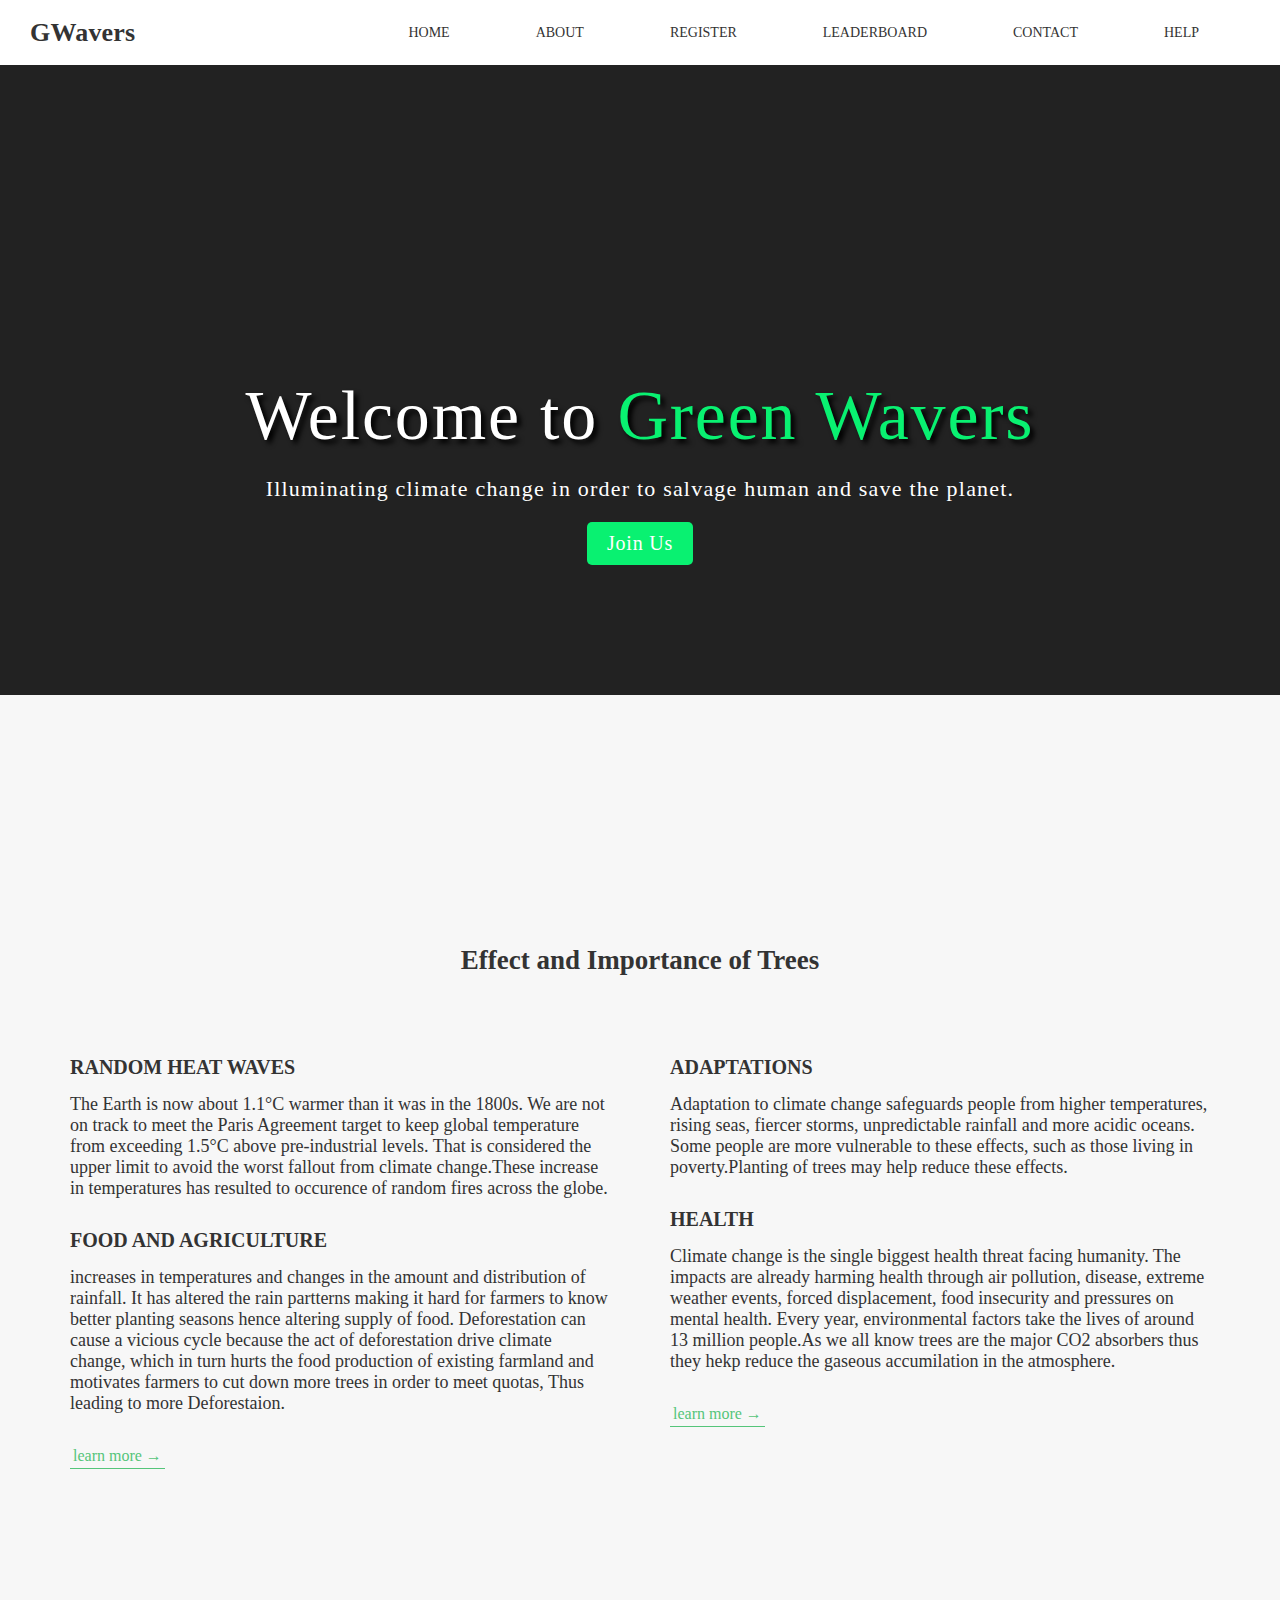
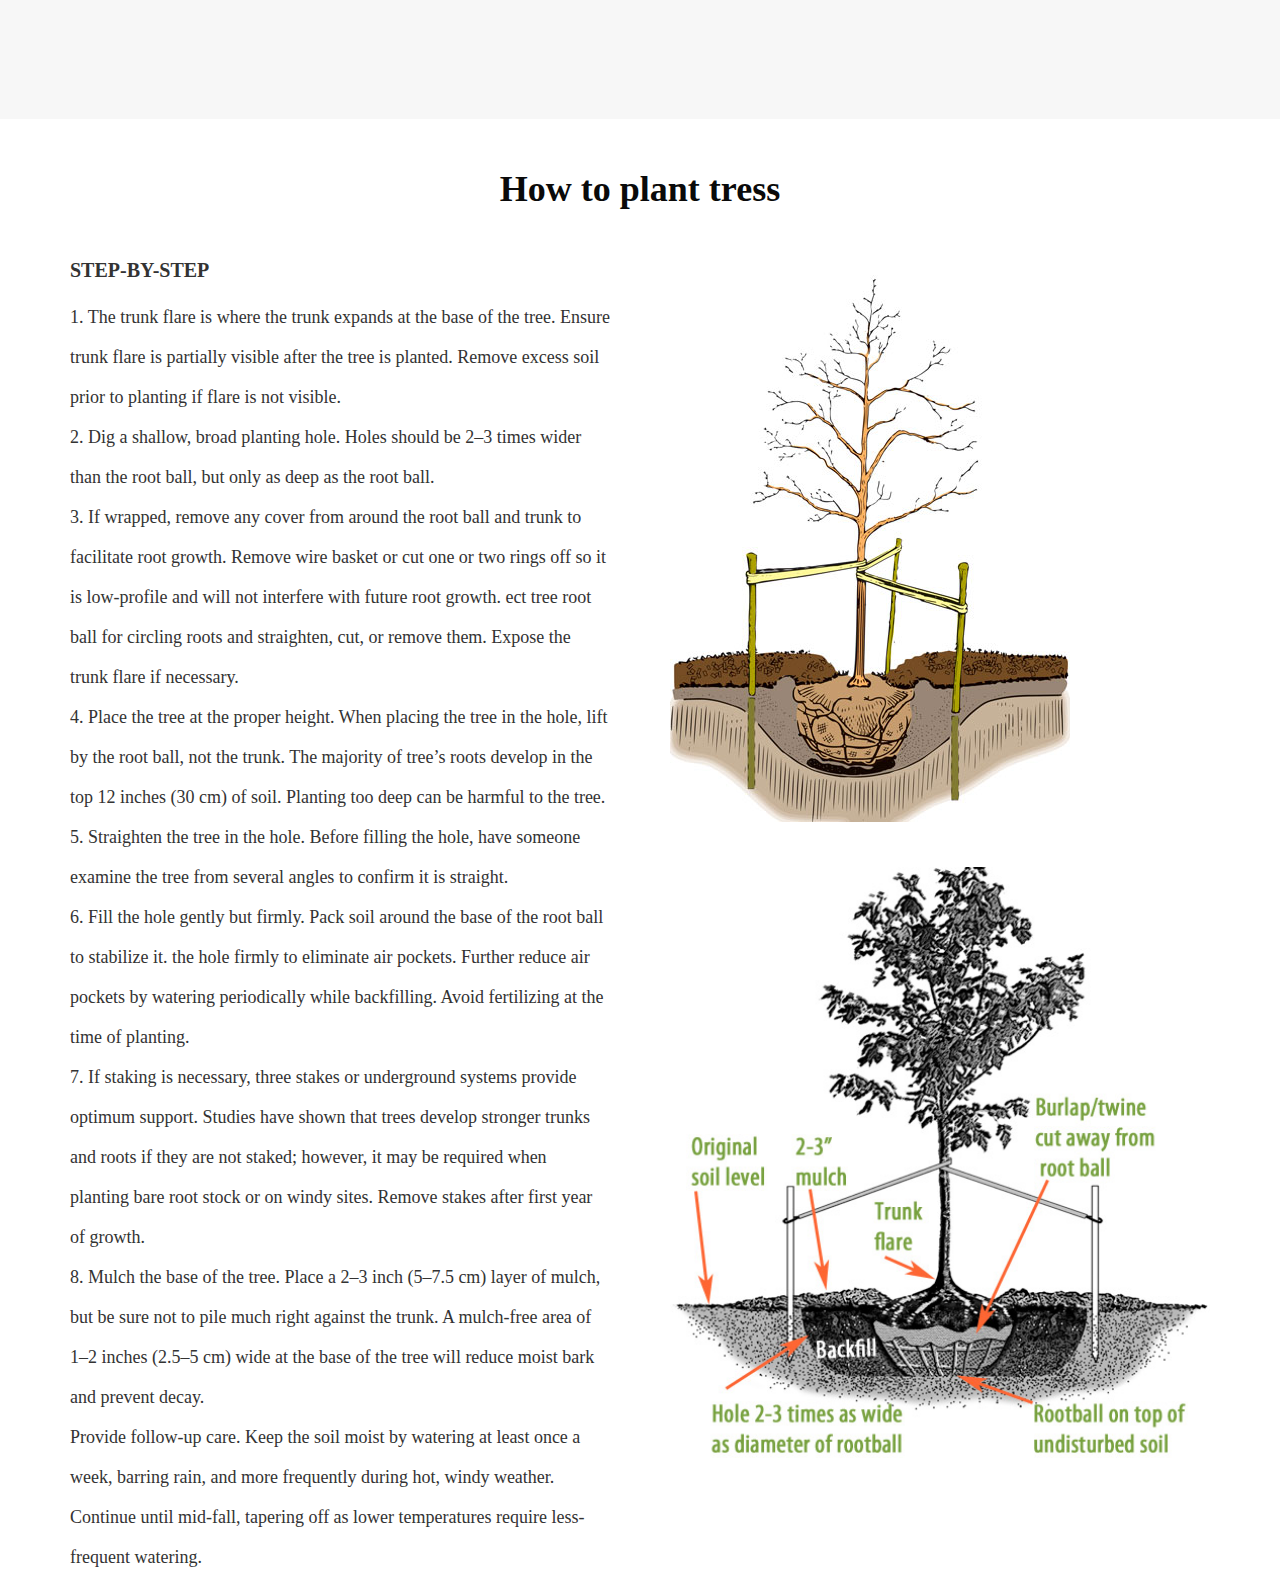
<file: index.html>
<!DOCTYPE html>
<html lang="en">
<head>
    <meta charset="UTF-8">
    <meta http-equiv="X-UA-Compatible" content="IE=edge">
    <meta name="viewport" content="width=device-width, initial-scale=1.0">
    <title>Gwavers</title>
    <link rel="stylesheet" href="./css/style.css">
</head>
<body>
    <div class="navigation">
        <h2 class="navigation__logo">GWavers</h2>

        <nav class="navigation__nav">
            <ol class="navigaion__list">
                <li class="navigaion__item"><a href="./index.html" class="navigation__item--link active">home</a></li>
                <li class="navigaion__item"><a href="./html/about.html" class="navigation__item--link">about</a></li>
                <li class="navigaion__item"><a href="./html/register.html" class="navigation__item--link">register</a></li>
                <li class="navigaion__item"><a href="./html/table.html" class="navigation__item--link">leaderboard</a></li>
                <li class="navigaion__item"><a href="./html/contact.html" class="navigation__item--link">contact</a></li>
                <li class="navigaion__item"><a href="./html/Faq.html" class="navigation__item--link">help</a></li>
            </ol>
        </nav>

        <div class="nav__button-main">
            <div class="nav__button nav__button--1"></div>
            <div class="nav__button nav__button--2"></div>
            <div class="nav__button nav__button--3"></div>
        </div>
    </div>

    <!-- home section -->
    <section class="hero">
        
        <h1 class="hero__title">
            <span class="hero__title--main">Welcome to <span>Green Wavers</span></span>
            <span class="hero__title--sub">Illuminating climate change in order to salvage human and save the planet.</span>
        </h1>
        <a href="./html/about.html" class="hero__button">Join Us</a>

    </section>
    <!-- end of home section -->

    <section class="section-About">
        <div class="u-centre-text u-margin-bottom-big">
            <h2  class="heading-secondary">
                Effect and Importance of Trees
            </h2>
        </div>
        <div class="row">
            <div class="col-1-of-2">
                <h3 class="heading-tertiary u-margin-bottom-small">random heat waves</h3>
                <p class="paragraph">
                    The Earth is now about 1.1°C warmer than it was in the 1800s. We are not on track to meet the Paris
                     Agreement target to keep global temperature from exceeding 1.5°C above pre-industrial levels.
                    That is considered the upper limit to avoid the worst fallout from climate change.These increase in temperatures
                    has resulted to occurence of random fires across the globe.
                </p>
                <h3 class="heading-tertiary u-margin-bottom-small">Food and Agriculture</h3>
                <p class="paragraph">
                    increases in temperatures and changes in the amount and distribution of rainfall. It has altered the rain partterns
                    making it hard for farmers to know better planting seasons hence altering supply of food.
                    Deforestation can cause a vicious cycle  because the act of deforestation drive climate change,
                     which in turn hurts the food production of
                     existing farmland and motivates farmers to cut down more trees in order to meet quotas, Thus leading to
                     more Deforestaion.
                </p>
                <a href="http://www.greenbeltmovement.org/node/696" class="btn-text">learn more &rarr;</a>

            </div>
            <div class="col-1-of-2">
                <h3 class="heading-tertiary u-margin-bottom-small">Adaptations</h3>
                <p class="paragraph">
                    Adaptation to climate change safeguards people from higher temperatures, rising seas, fiercer storms, unpredictable rainfall
                   and more acidic oceans. Some people are more vulnerable to these effects, such as those living in poverty.Planting 
                   of trees may help reduce these effects.
                </p>
                <h3 class="heading-tertiary u-margin-bottom-small">Health</h3>
                <p class="paragraph">
                    Climate change is the single biggest health threat facing humanity. The impacts 
                    are already harming health through air pollution, disease, extreme weather events,
                     forced displacement, food insecurity and pressures on mental health.
                     Every year, environmental factors take the lives of around 13 million people.As we all know
                     trees are the major CO2 absorbers thus they hekp reduce the gaseous accumilation in the atmosphere.
                </p>
                <a href="http://www.greenbeltmovement.org/node/696" class="btn-text">learn more &rarr;</a>

            </div>
        </div>
    </section>

    <div class="steps-section">
        <h1>How to plant tress</h1>
    </div>
    <div class="row">
        <div class="col-1-of-2">
            <h3 class="heading-tertiary u-margin-bottom-small">step-by-step</h3>
            <p class="par">
                
                    1. The trunk flare is where the trunk expands at the base of the tree. Ensure trunk flare is partially visible after the tree is planted. Remove excess soil prior to planting if flare is not visible. <br>
              
                    2. Dig a shallow, broad planting hole. Holes should be 2–3 times wider than the root ball, but only as deep as the root ball. <br> 
                      
                    3. If wrapped, remove any cover from around the root ball and trunk to facilitate root growth. Remove wire basket or cut one or two rings off so it is low-profile and will not interfere with future root growth.
                ect tree root ball for circling roots and straighten, cut, or remove them. Expose the trunk flare if necessary. <br>  
                      
                    4. Place the tree at the proper height. When placing the tree in the hole, lift by the root ball, not the trunk. The majority of tree’s roots develop in the top 12 inches (30 cm) of soil. Planting too deep can be harmful to the tree. <br> 
                      
                    5. Straighten the tree in the hole. Before filling the hole, have someone examine the tree from several angles to confirm it is straight. <br>  
                      
                    6. Fill the hole gently but firmly. Pack soil around the base of the root ball to stabilize it. 
                 the hole firmly to eliminate air pockets. Further reduce air pockets by watering periodically while backfilling. Avoid fertilizing at the time of planting. <br> 
                      
                    7. If staking is necessary, three stakes or underground systems provide optimum support. Studies have shown that trees develop stronger trunks and roots if they are not staked; however, it may be required when planting bare root stock or on windy sites. Remove stakes after first year of growth. <br> 
                      
                    8. Mulch the base of the tree. Place a 2–3 inch (5–7.5 cm) layer of mulch, but be sure not to pile much right against the trunk. A mulch-free area of 1–2 inches (2.5–5 cm) wide at the base of the tree will reduce moist bark and prevent decay. <br> 
                      
                     Provide follow-up care. Keep the soil moist by watering at least once a week, barring rain, and more frequently during hot, windy weather. Continue until mid-fall, tapering off as lower temperatures require less-frequent watering. <br>
              </p>       
 
    
        </div>
        <div class="col-1-of-2">
    <img src="./images/new-tree-plant-dia.jpg" alt="new">
    <img src="./images/8741-tree-diagram_orig.jpg" class="new" alt="Instr">
         
        </div>
    </div>


    
    <script src="./js/index.js"></script>
    </body>
    </html>
</file>
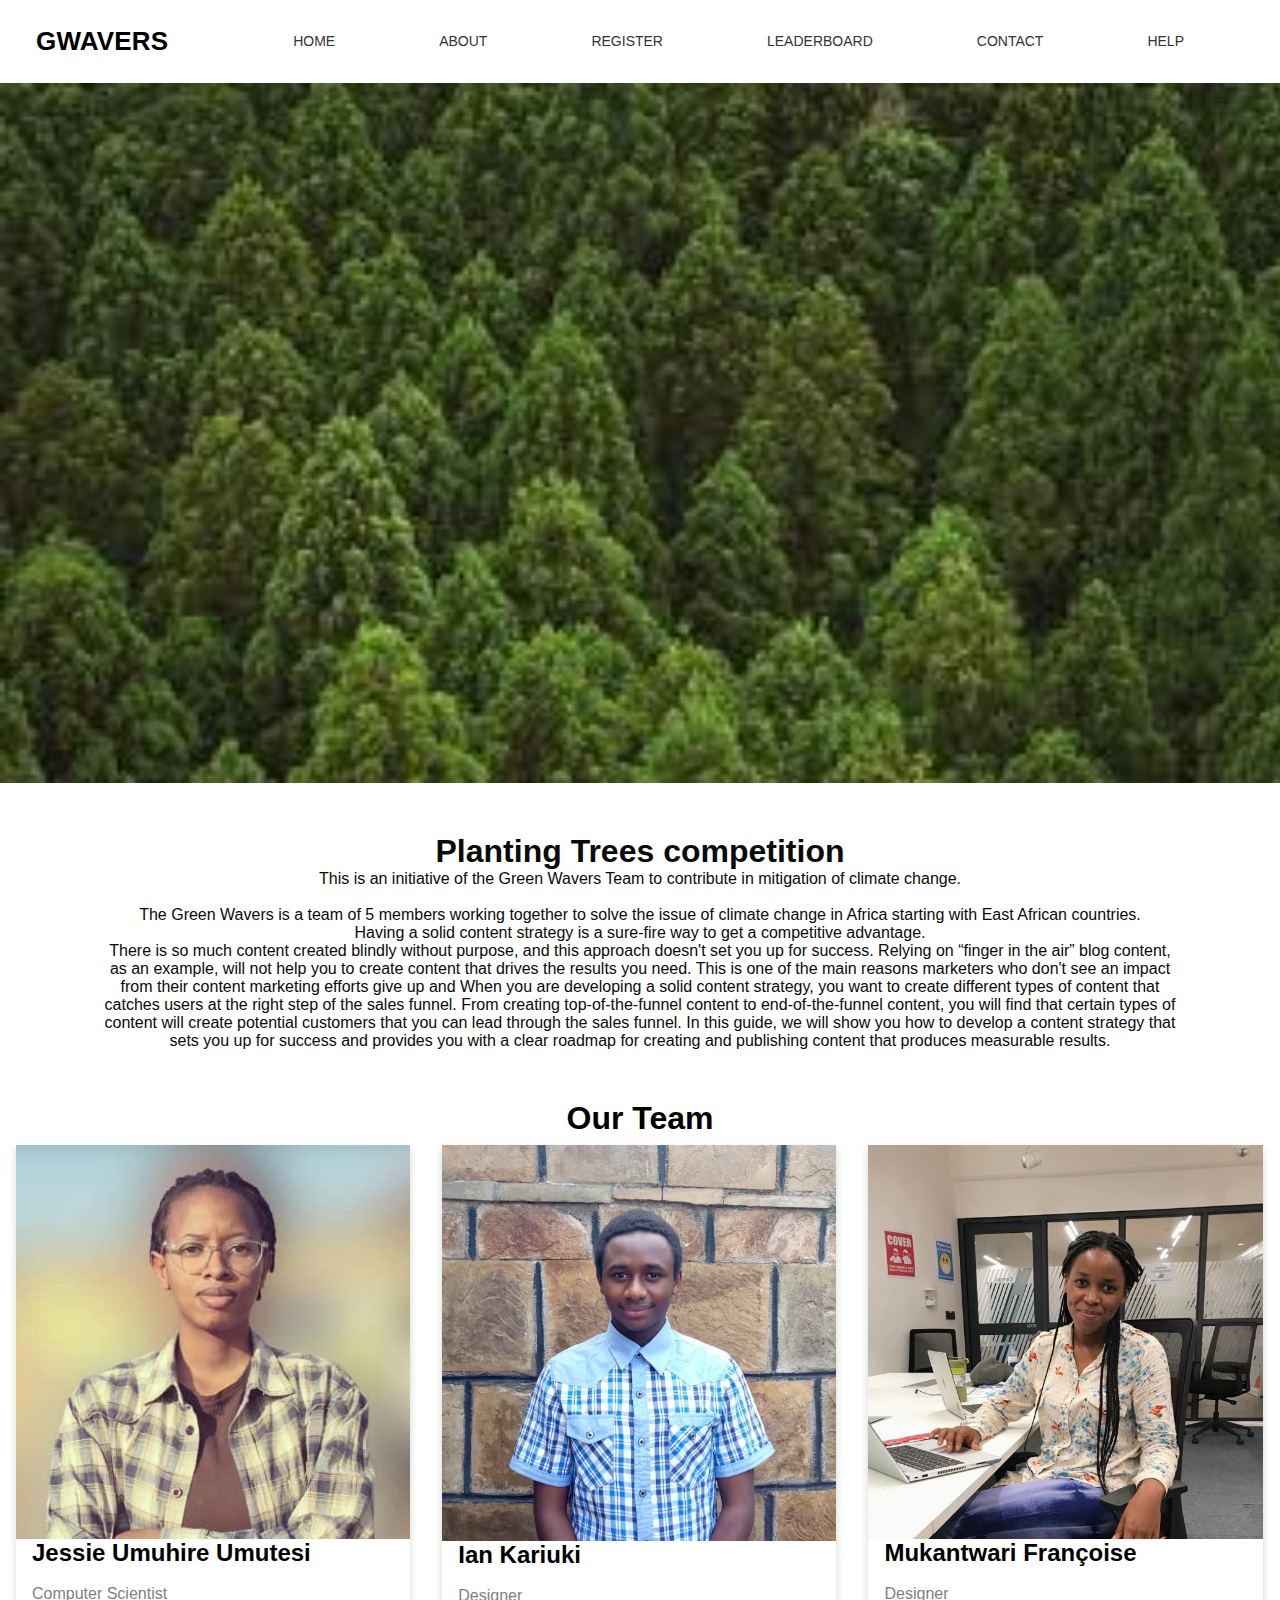
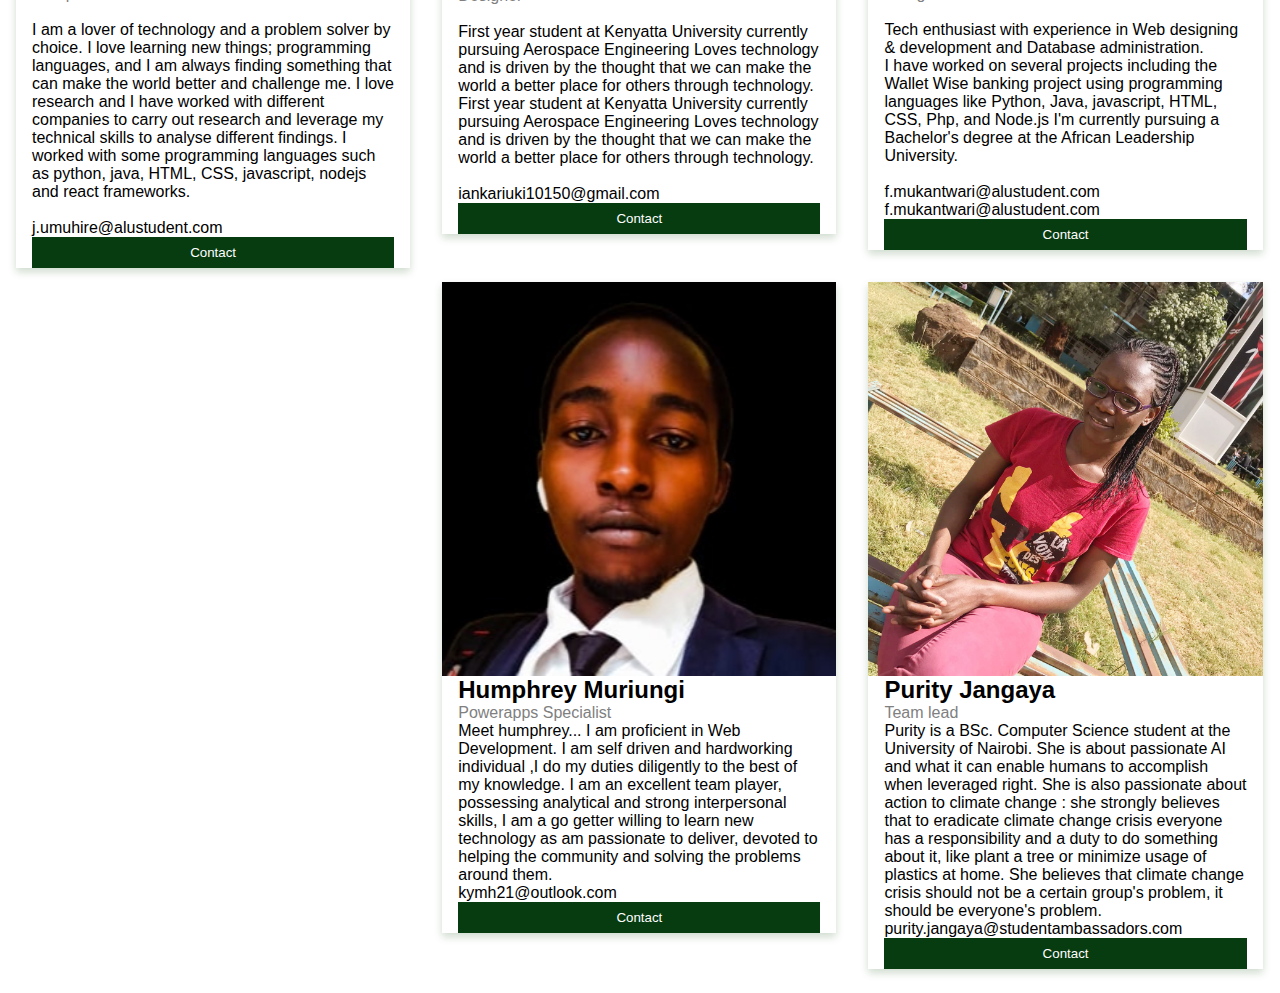
<file: html/about.html>
<html>
    <head> <link rel="stylesheet" href="../css/about.css"></head>

    <div class="navigation">
      <h2 class="navigation__logo">GWavers</h2>

      <nav class="navigation__nav">
          <ol class="navigaion__list">
              <li class="navigaion__item"><a href="../index.html" class="navigation__item--link active">home</a></li>
              <li class="navigaion__item"><a href="../html/about.html" class="navigation__item--link">about</a></li>
              <li class="navigaion__item"><a href="../html/register.html" class="navigation__item--link">register</a></li>
              <li class="navigaion__item"><a href="../html/table.html" class="navigation__item--link">leaderboard</a></li>
              <li class="navigaion__item"><a href="../html/contact.html" class="navigation__item--link">contact</a></li>
              <li class="navigaion__item"><a href="../html/Faq.html" class="navigation__item--link">help</a></li>
          </ol>
      </nav>

      <div class="nav__button-main">
          <div class="nav__button nav__button--1"></div>
          <div class="nav__button nav__button--2"></div>
          <div class="nav__button nav__button--3"></div>
      </div>
  </div>


<div class="about-image"> <img src="../images/Gol-about.jpg" width="1350" height="700"></div>

<div class="about-section">
    <h1>Planting Trees competition</h1>

    <p>This is an initiative of the Green Wavers Team to contribute in mitigation of climate change.</p><br> 
    
    <p>The Green Wavers is a team of 5 members working together to solve the issue of climate change in Africa starting with East African countries. 
      <br> 
    </p>
    <p>Having a solid content strategy is a sure-fire way to get a competitive advantage. <br> There is so much content created blindly without purpose, and this approach doesn't set you up for success.

      Relying on “finger in the air” blog content, as an example, will not help you to create content that drives the results you need. This is one of the main reasons marketers who don't see an impact from their content marketing efforts give up and 
      
      When you are developing a solid content strategy, you want to create different types of content that catches users at the right step of the sales funnel. From creating top-of-the-funnel content to end-of-the-funnel content, you will find that certain types of content will create potential customers that you can lead through the sales funnel.
      
      In this guide, we will show you how to develop a content strategy that sets you up for success and provides you with a clear roadmap for creating and publishing content that produces measurable results.</p>
  </div>
  
  <h1 style="text-align:center">Our Team</h1>






    <div class="column">
      <div class="card2">
        <img src="../images/Jessie.jpeg" alt="Jessie" style="width:100%">
        <div class="container">
          <h2>Jessie Umuhire Umutesi </h2> 
          <p>   <br> </p>
          <p class="title">Computer Scientist</p>
          <p>   <br> </p>
          <p>I am a lover of technology and a problem solver by choice. I love learning new things; programming languages, and I am always finding something that can make the world better and challenge me. I love research and I have worked with different companies to carry out research and leverage my technical skills to analyse different findings. 
            I worked with some programming languages such as python, java, HTML, CSS, javascript, nodejs and react frameworks.</p>
            <p>   <br> </p>
            <p>j.umuhire@alustudent.com</p>
          <p><button class="button">Contact</button></p>    
        </div>
      </div>
    </div>
  

    <div class="column">
      <div class="card2">
        <img src="../images/Ian.jpeg" alt="Ian" style="width:100%">
        <div class="container">
          <h2>Ian Kariuki</h2>
          <p>   <br> </p>
          <p class="title">Designer</p>
          <p>   <br> </p>
          <p>First year student at Kenyatta University currently pursuing Aerospace Engineering
            Loves technology and is driven by the thought that we can make the world a better place for others through technology.</p>
            <p>First year student at Kenyatta University currently pursuing Aerospace Engineering
              Loves technology and is driven by the thought that we can make the world a better place for others through technology.</p>
              <p>   <br> </p>
              <p>iankariuki10150@gmail.com</p>
          <p><button class="button">Contact</button></p>
      </div>
    </div>
  </div>

  <div class="column">
    <div class="card">
      <img src="../images/Francoise.jpeg" alt="Françoise" style="width:100%">
      <div class="container">
        <h2>Mukantwari Françoise</h2>
        <p>   <br> </p>
        <p class="title">Designer</p>
        <p>   <br> </p>
        <p>Tech enthusiast with experience in Web designing & development and Database administration. <br>
          I have worked on several projects including the Wallet Wise banking project using programming languages like Python, Java, javascript, HTML, CSS, Php, and Node.js
          I'm currently pursuing a Bachelor's degree at the African Leadership University.<br></p>
          <p>   <br> </p>
        <p>f.mukantwari@alustudent.com</p>
        <p>f.mukantwari@alustudent.com</p>
        <p><button class="button">Contact</button></p>
      </div>
    </div>
  </div>

  <div class="column">
    <div class="card">
      <img src="../images/Humphrey.jpeg" alt="Humphrey" style="width:100%">
      <div class="container">
        <h2>Humphrey Muriungi</h2>
        <p class="title">Powerapps Specialist</p>
        <p>Meet humphrey...
          I am proficient in  Web Development. 
          I am self driven and hardworking individual ,I do my duties diligently to the best of my knowledge. I am an excellent team player, possessing analytical and strong interpersonal skills, I am a go getter willing to learn new technology as am passionate to deliver, devoted to helping the community and solving the problems around them.</p>
        <p>kymh21@outlook.com</p>
        <p><button class="button">Contact</button></p>
      </div>
    </div>
  </div>

 
  <div class="column">
    <div class="card">
      <img src="../images/Purity.jpeg" alt="Purity " style="width:100%">
      <div class="container">
        <h2>Purity Jangaya</h2>
        <p class="title">Team lead</p>
        <p>Purity is a BSc. Computer Science student at the University of Nairobi. She is about passionate AI and what it can enable humans to accomplish when leveraged right. 
          She is also passionate about action to climate change : she strongly believes that to eradicate climate change crisis everyone has a responsibility and a duty to do something about it, like plant a tree or minimize usage of plastics at home. She believes that climate change crisis should not be a certain group's problem, it should be everyone's problem.</p>
        <p>purity.jangaya@studentambassadors.com</p>
        <p><button class="button">Contact</button></p>
      </div>
    </div>
  </div> 
</div>
</html>
</file>
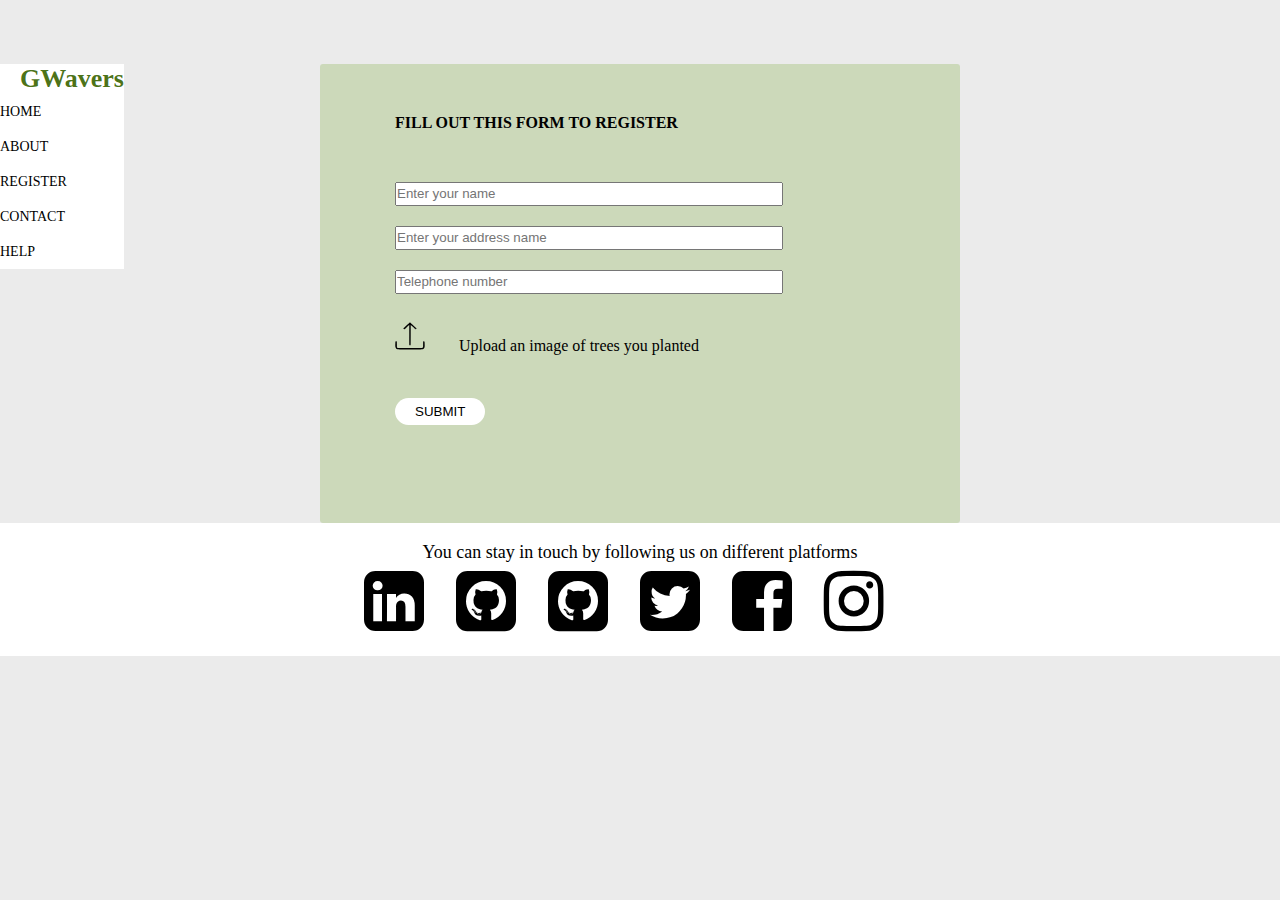
<file: html/register.html>
<!DOCTYPE html>
<html lang="en">

<head>
    <meta charset="UTF-8">
    <meta http-equiv="X-UA-Compatible" content="IE=edge">
    <meta name="viewport" content="width=device-width, initial-scale=1.0">
    <link href="https://cdn.jsdelivr.net/npm/bootstrap@5.0.2/dist/css/bootstrap.min.css" rel="stylesheet"
        integrity="sha384-EVSTQN3/azprG1Anm3QDgpJLIm9Nao0Yz1ztcQTwFspd3yD65VohhpuuCOmLASjC" crossorigin="anonymous">
    <link rel="stylesheet" type="text/css" href="../css/register.css">
    <link rel="stylesheet" href="https://cdnjs.cloudflare.com/ajax/libs/font-awesome/4.7.0/css/font-awesome.min.css">
    <title>Register</title>
</head>

<body>

    <div class="container-fluid">
        <div class="row">
            <div class="col-md-12 fixedbar">
                <nav class="navbar">
                    <div class="navbar-brand">
                        GWavers
                    </div>

                    <div class="hamburger" id="nav-toggle" name="menu-outline">
                        <div class="line"></div>
                        <div class="line"></div>
                        <div class="line"></div>
                    </div>

                    <ul class="nav">
                        <li class="nav-item">
                            <a href="../index.html" class="nav-link">HOME</a>
                        </li>
                        <li class="nav-item">
                            <a href="./about.html" class="nav-link active">ABOUT</a>
                        </li>
                        <li class="nav-item">
                            <a href="./register.html" class="nav-link">REGISTER</a>
                        </li>
                        <li class="nav-item">
                            <a href="./contact.html" class="nav-link">CONTACT</a>
                        </li>
                        <li class="nav-item">
                            <a href="./Faq.html" class="nav-link">HELP</a>
                        </li>
                    </ul>
                </nav>

            </div>
        </div>

        <div class="row">
            <div class="register">

                <form id="treeUpload">
                    <div class="form-title">
                        <h4>FILL OUT THIS FORM TO REGISTER</h4>
                    </div>
                    <div class="form-group">
                        <input type="text" class="form-control" id="name" placeholder="Enter your name">
                    </div>
                    <div class="form-group">
                        <input type="text" class="form-control" id="address" placeholder="Enter your address name">
                    </div>
                    <div class="form-group">
                        <input type="text" class="form-control" id="phone" placeholder="Telephone number">
                    </div>
                    
                    <div class="form-group">
                        <p class="form-control upload-input">
                            <input id="file-input" type="file"/>
                            <label for="file-input"><img src="../images/upload.svg"></label>
                            Upload an image of trees you planted</p>
                    </div>

                    <button type="submit" class="btn btn-primary form-submit">SUBMIT</button>

                </form>

            </div>
        </div>

        <div class="row">
            <footer>
                <div class="footer_p">
                    <p>You can stay in touch by following us on different platforms</p>
                </div>
                <div class="icons">
                    <a href="#"><i class="fa fa-linkedin-square" style="font-size:70px"></i></a>
                    <a href="#"><i class="fa fa-github-square" style="font-size:70px"></i></a>
                    <a href="#"><i class="fa fa-github-square" style="font-size:70px"></i></a>
                    <a href="#"><i class="fa fa-twitter-square" style="font-size:70px"></i></a>
                    <a href="#"><i class="fa fa-facebook-square" style="font-size:70px"></i></a>
                    <a href="#"><i class="fa fa-instagram" style="font-size:70px"></i></a>
                </div>
            </footer>
        </div>

    </div>

</body>

</html>
</file>
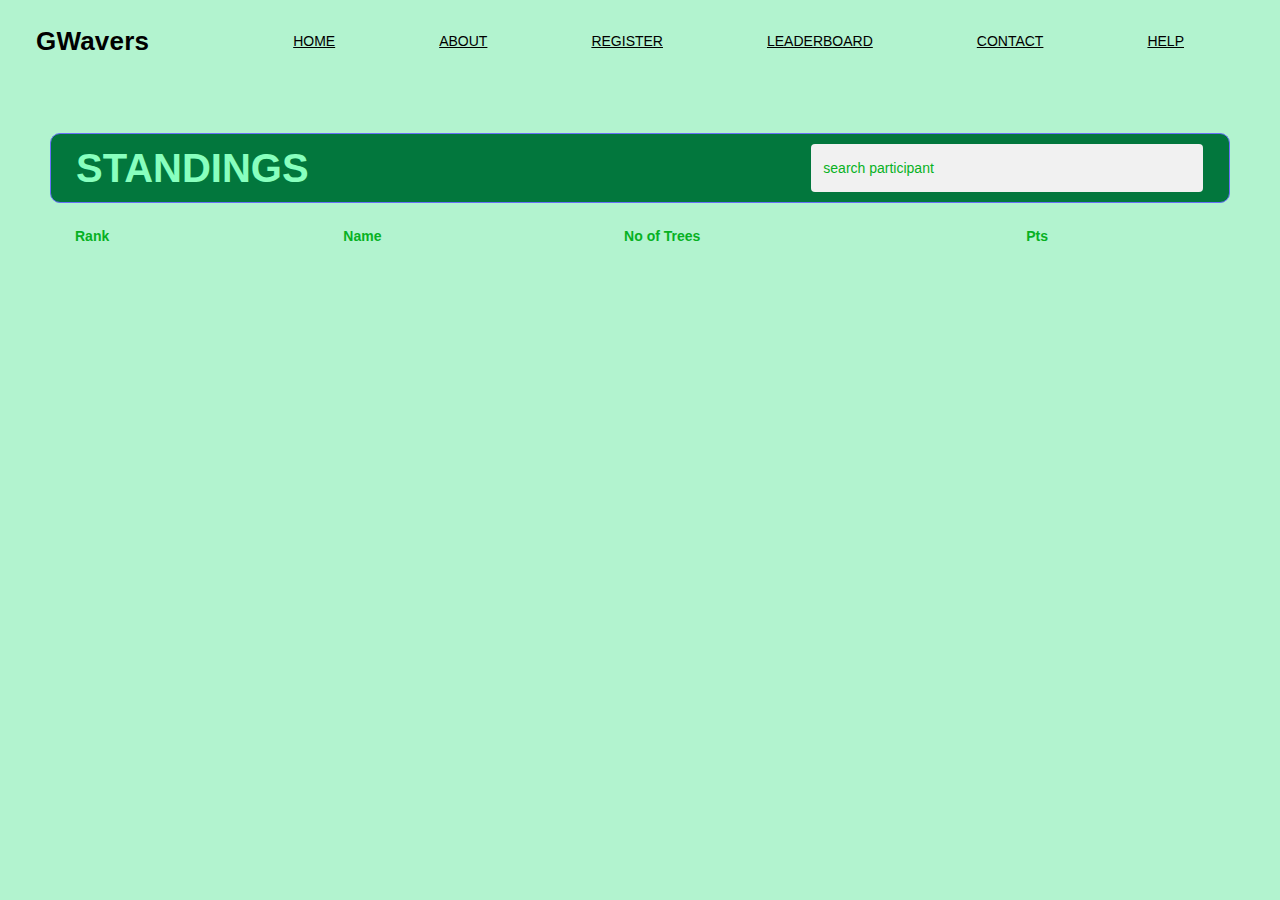
<file: html/table.html>
<!DOCTYPE html>
<html lang="en">
<head>
    <meta charset="UTF-8">
    <meta http-equiv="X-UA-Compatible" content="IE=edge">
    <meta name="viewport" content="width=device-width, initial-scale=1.0">
    <link rel="stylesheet" href="../css/table.css">
    <title>Rank leaderboard</title>
</head>

</head>
<div class="navigation">
    <h2 class="navigation__logo">GWavers</h2>

    <nav class="navigation__nav">
        <ol class="navigaion__list">
            <li class="navigaion__item"><a href="../index.html" class="navigation__item--link active">home</a></li>
            <li class="navigaion__item"><a href="../html/about.html" class="navigation__item--link">about</a></li>
            <li class="navigaion__item"><a href="../html/register.html" class="navigation__item--link">register</a></li>
            <li class="navigaion__item"><a href="./html/table.html" class="navigation__item--link">leaderboard</a></li>
            <li class="navigaion__item"><a href="../html/contact.html" class="navigation__item--link">contact</a></li>
            <li class="navigaion__item"><a href="../html/Faq.html" class="navigation__item--link">help</a></li>
        </ol>
    </nav>

    <div class="nav__button-main">
        <div class="nav__button nav__button--1"></div>
        <div class="nav__button nav__button--2"></div>
        <div class="nav__button nav__button--3"></div>
    </div>
</div>

<head>
<body>
    <div class="container-wrap">
        <section id="leaderboard">
            <nav class="ladder-nav">
                <div class="ladder-title">
                    <h1>standings</h1>
                </div>
                <div class="ladder-search">
                    <input type="text" id="search-leaderboard" class="live-search-box" placeholder="search participant">
                </div>
            </nav>
            <table id="ranking" class="leaderboard-results" width="100%">
                <thead>
                    <tr>
                        <th>Rank</th>
                        <th>Name</th>
                        <th>No of Trees</th>
                        <th>Pts</th>
                    </tr>
                </thead>
                <tbody>
                    
                </tbody>
            </table>
        </section>
    </div>

    <script src="../js/app.js"></script>
</body>
</html>
</file>
<file: css/style.css>
*,*::after, *::before{
    margin: 0;
    padding: 0;
    box-sizing: border-box;
    text-decoration: none;
    outline: none;
}
 
html{
    font-size: 62.5%;
}
 
:root{
    --col-white: #ffff;
    --col-black:#000;
    --col-green:rgb(9, 241, 113);
    --col-green-dark:rgb(5, 158, 74);
    --col-white-dark:rgb(221, 218, 218);
    --col-green-primary: #426A0A;
    --col-black-light: #333;
}
 
body{
    font-family: 'Roboto';
    font-size: 1.8rem;
    color: var(--col-black-light);
    animation: slide 2s;
 
}
 
.navigation{
 
    display: flex;
    align-items: center;
    padding: .5rem 1rem;
    position: relative;
    /* position: fixed; */
    top: 0;
    z-index: 1;
}
 
.navigation__logo{
    font-size: 2rem;
    position: relative;
    letter-spacing: .2px;
    margin-right: auto;
    margin-left: 20px;
    font-weight: 900;
    font-size: 26px;
    
}
 
.navigaion__list{
    position: relative;
    list-style: none;
    display: flex;
    align-items: center;
}
.navigaion__item{
    padding: 1rem 1.5rem;
    color: black;
    margin-right: 4em;
    justify-content: space-between;
    font-size: 14px;
    font-style: normal;
    font-weight: 400;
    line-height: 35px;
    text-decoration: none; 
}
 
.navigation__item--link, .navigation__item--link:visited{
    color: var(--col-black-light);
    text-transform: uppercase;
    transition: all .3s ease;
}
 
.navigation__item--link:hover{
    color: rgb(6, 206, 96);
}

 
/* hero section */
.hero{
    width: 100%;
    height: 100vh;
    background: #222;
 
     height: 90vh; 
    background-size: 100% 100%;
    background-attachment: fixed;
    background-position: center;
    background-size: cover;
    background-repeat: no-repeat;
    display: flex;
    justify-content: center;
    align-items: center;
    flex-direction: column;
    animation: slide 30s infinite;
 
 
}
 
@keyframes slide {
    0%{
        background-image:linear-gradient(rgba(0, 0, 0, .5), rgba(0, 0, 0, .5)), url(../images/planting\ trees1.jpg); 
        
    }
    50%{
           background-image:linear-gradient(rgba(0, 0, 0, .5), rgba(0, 0, 0, .5)), url(../images/give\ life.jpg);
    }
    100%{
        background-image:linear-gradient(rgba(0, 0, 0, .5), rgba(0, 0, 0, .5)), url(../images/tree\ unsplash.png);
    }
    
}
 
.hero__title{
    width: 75%;
    margin-bottom: 2rem;
}
 
.hero__title--main, .hero__title--sub{
    color: var(--col-white);
    display: block;
    text-align: center;
}
 
.hero__title--main{
    font-size: 7rem;
    font-weight: 500;
    margin-bottom: 2rem;
    letter-spacing: 1.8px;
    text-shadow: .4rem .4rem 5px var(--col-black);
    /* text-transform: uppercase; */
}
 
.hero__title--main span{
    color: var(--col-green);
}
 
.hero__title--sub{
    font-size: 2.2rem;
    letter-spacing: 1.2px;
    font-weight: 300;
}
 
.hero__button{
    font-size: 2rem;
    padding: 1rem 2rem;
    text-transform: capitalize;
    background-color: var(--col-green);
    color: var(--col-white);
    letter-spacing: .8px;
    border-radius: 5px;  
    z-index: 1;
}
.hero__button:hover{
    background-color: rgb(8, 189, 90);
    animation-duration: .8s;
}

 
@keyframes pulse {
    0%{
        box-shadow: 0;
    }
 
    100%{
        box-shadow: 0 0 8px;
    }
}
 
.nav__button-main{
    display: none;
    position: relative;
}
 
.nav__button{
    width: 40px;
    height: 5px;
    background-color: var(--col-black-light);
    margin-bottom: 2px;
}
 
.rotate-positive{
    transform: rotate(145deg);
}
.rotate-negative{
    transform: rotate(45deg);
}
.hide{
    display: none;
}
 
@media screen and (max-width:800px) {
    .navigation__list{
        display: flex;
        flex-direction: column;
    }
    .navigation__nav{
        position: absolute;
        right: -20rem;
        top: 5rem;
        z-index: 1;
        transition: all .6s ease;
        /* background-color: white; */
    }
    .show__nav{
        position: absolute;
        top: 5rem;
        right: 20rem;
    }
    .nav__button-main{
        display: block;
    }
    .navigation__item--link, .navigation__item--link:visited{
        color: var(--col-white);
    }
}
/* end of hero section */

.col-1-of-2 {
    width: calc((100% - 6rem) / 2); 
}

.section-About {
        background-color: #f7f7f7;
        padding: 25rem 0;
        margin-top: -20vh; 
    }
.u-centre-text {
        text-align: center; 
    }
.u-margin-bottom-big {
        margin-bottom: 8rem; 
    }

.row {
        max-width: 114rem;
        margin: 0 auto; 
    }
.row:not(:last-child) {
          margin-bottom: 8px; 
        }
.row::after {
          content: "";
          display: table;
          clear: both; 
        }
.row [class^="col-"] {
          float: left; 
        }
.row [class^="col-"]:not(:last-child) {
            margin-right: 6rem; 
        }
      
.u-margin-bottom-small {
         margin-bottom: 1.5rem; 
        }

.heading-tertiary {
            font-size: 2rem;
            font-weight: 700;
            text-transform: uppercase; 
        }
.paragraph {
            font-size: 1.8rem; 
        }
.paragraph:not(:last-child) {
              margin-bottom: 3rem; 
            }

.btn-text:link, .btn-text:visited {
                font-size: 1.6rem;
                color: #55c57a;
                display: inline-block;
                text-decoration: none;
                border-bottom: 1px solid #55c57a;
                padding: 3px; 
            }
              
.btn-text:hover {
                background-color: #55c57a;
                color: #fff;
                box-shadow: 0 1rem 2rem rgba(0, 0, 0, 0.15);
                transform: translateY(-2px); 
            }
              
.btn-text:active {
                box-shadow: 0 0.5rem 1rem rgba(0, 0, 0, 0.15);
                transform: translateY(0); 
            }



.steps-section {
                font-family: inherit;
                line-height: 4rem;
                padding: 100px;
                padding-top: 50px;
                padding-bottom: 50px;
                border-spacing: 50px;
                text-align: center;
                
                color: rgb(10, 10, 10);
            
                
                /* height: auto; */
              }
.par {
    line-height: 4rem;
}
.new {
    width: 100%;
    margin-top: 4rem;
}
</file>
<file: css/about.css>
body {
  font-family: Arial, Helvetica, sans-serif;
  margin: 0;
  /* background-color: rgba(152, 188, 102, 0.37);; */
}

html {
  box-sizing: border-box;
}

*, *:before, *:after {
  box-sizing: inherit;
}

.column {
  float: left;
  width: 33.3%;
  margin-bottom: 16px;
  padding: 0 8px;
}

.card {
  box-shadow: 0 4px 8px 0 rgba(20, 78, 11, 0.2);
  margin: 8px;
}

.card2{
  box-shadow: 0 4px 8px 0 rgba(20, 78, 11, 0.2);
  margin: 8px;
}

.about-section {
  padding: 100px;
  padding-top: 50px;
  padding-bottom: 50px;
  border-spacing: 50px;
  text-align: center;
  /* background-color: rgba(152, 188, 102, 0.37); */
  color: rgb(10, 10, 10);
  height: auto;
}

.about-image{
  size: 4cm;
  width: 100%;
}
.container {
  padding: 0 16px;
}

.container::after, .row::after {
  content: "";
  clear: both;
  display: table;
}

.title {
  color: grey;
}

.button {
  border: none;
  outline: 0;
  display: inline-block;
  padding: 8px;
  color: white;
  background-color: rgb(7, 59, 16);
  text-align: center;
  cursor: pointer;
  width: 100%;
}

.captain{
  align-self: center;
  align-items: center;
  align-content: center;
  
}

.button:hover {
  background-color: rgb(20, 90, 29);
}

@media screen and (max-width: 650px) {
  .column {
    width: 100%;
    display: block;
  }
}

.navbar .navbar-brand {
  margin-left: 20px;
  font-weight: 900;
  font-size: 26px;
  color: var(--skin-color);
}

.nav {
  margin-right: 2%;
}

.nav li a {
  color: black;
  margin-right: 4em;
  justify-content: space-between;
  font-size: 14px;
  font-style: normal;
  font-weight: 400;
  line-height: 35px;
  text-decoration: none;   
}

.navigation{
display: flex;
align-items: center;
padding: .5rem 1rem;
position: relative;
/* position: fixed; */
top: 0;
z-index: 1;
}


.navigation__logo{
font-size: 2rem;
font-family: -apple-system, BlinkMacSystemFont, 'Segoe UI', Roboto, Oxygen, Ubuntu, Cantarell, 'Open Sans', 'Helvetica Neue', sans-serif;
font-style: normal;
text-transform: uppercase;
letter-spacing: .2px;
margin-right: auto;
}

.navigaion__list{
list-style: none;
display: flex;
align-items: center;
}
.navigaion__item{
margin-right: 3rem;
padding: 1rem 1.5rem;
}

.navigation__item--link, .navigation__item--link:visited{
color: var(--col-black-light);
text-transform: uppercase;
transition: all .3s ease;
}

.navigation__item--link:hover{
color: var(--col-green-primary);
}

.nav__button-main{
display: none;
position: relative;
}

.nav__button{
width: 40px;
height: 5px;
background-color: var(--col-black-light);
margin-bottom: 2px;
}


.navigation{
 
    display: flex;
    align-items: center;
    padding: .5rem 1rem;
    position: relative;
    /* position: fixed; */
    top: 0;
    z-index: 1;
}
 
.navigation__logo{
    font-size: 2rem;
    position: relative;
    letter-spacing: .2px;
    margin-right: auto;
    margin-left: 20px;
    font-weight: 900;
    font-size: 26px;
    
}
 
.navigaion__list{
    position: relative;
    list-style: none;
    display: flex;
    align-items: center;
}
.navigaion__item{
    padding: 1rem 1.5rem;
    color: black;
    margin-right: 4em;
    justify-content: space-between;
    font-size: 14px;
    font-style: normal;
    font-weight: 400;
    line-height: 35px;
    text-decoration: none; 
}
 
.navigation__item--link, .navigation__item--link:visited{
    color: var(--col-black-light);
    text-transform: uppercase;
    transition: all .3s ease;
}
 
.navigation__item--link:hover{
    color: rgb(6, 206, 96);
}


*,*::after, *::before{
  margin: 0;
  padding: 0;
  box-sizing: border-box;
  text-decoration: none;
  outline: none;
}

/* html{
  font-size: 62.5%;
} */

:root{
  --col-white: #ffff;
  --col-black:#000;
  --col-green:rgb(9, 241, 113);
  --col-green-dark:rgb(5, 158, 74);
  --col-white-dark:rgb(221, 218, 218);
  --col-green-primary: #426A0A;
  --col-black-light: #333;
}

/* body{
  font-family: 'Roboto';
  font-size: 1.8rem;
  color: var(--col-black-light);
  animation: slide 2s;

} */

.navigation{

  display: flex;
  align-items: center;
  padding: .5rem 1rem;
  position: relative;
  /* position: fixed; */
  top: 0;
  z-index: 1;
}

.navigation__logo{
  font-size: 2rem;
  position: relative;
  letter-spacing: .2px;
  margin-right: auto;
  margin-left: 20px;
  font-weight: 900;
  font-size: 26px;
  
}

.navigaion__list{
  position: relative;
  list-style: none;
  display: flex;
  align-items: center;
}
.navigaion__item{
  padding: 1rem 1.5rem;
  color: black;
  margin-right: 4em;
  justify-content: space-between;
  font-size: 14px;
  font-style: normal;
  font-weight: 400;
  line-height: 35px;
  text-decoration: none; 
}

.navigation__item--link, .navigation__item--link:visited{
  color: var(--col-black-light);
  text-transform: uppercase;
  transition: all .3s ease;
}

.navigation__item--link:hover{
  color: rgb(6, 206, 96);
}




@keyframes pulse {
  0%{
      box-shadow: 0;
  }

  100%{
      box-shadow: 0 0 8px;
  }
}

.nav__button-main{
  display: none;
  position: relative;
}

.nav__button{
  width: 40px;
  height: 5px;
  background-color: var(--col-black-light);
  margin-bottom: 2px;
}

.rotate-positive{
  transform: rotate(145deg);
}
.rotate-negative{
  transform: rotate(45deg);
}
.hide{
  display: none;
}

@media screen and (max-width:800px) {
  .navigation__list{
      display: flex;
      flex-direction: column;
  }
  .navigation__nav{
      position: absolute;
      right: -20rem;
      top: 5rem;
      z-index: 1;
      transition: all .6s ease;
      /* background-color: white; */
  }
  .show__nav{
      position: absolute;
      top: 5rem;
      right: 20rem;
  }
  .nav__button-main{
      display: block;
  }
  .navigation__item--link, .navigation__item--link:visited{
      color: var(--col-white);
  }
}
/* end of hero section */
</file>
<file: css/register.css>
:root 
{
    --bg-background: rgba(196, 196, 196, 0.34);
    --skin-color:rgba(66, 106, 10, 0.94);
    --col-green-primary: #426A0A;
}

* {
    margin: 0;
    padding: 0;
}

body{
    margin: 0;
    padding: 0;
    background: var(--bg-background);
    font-family: 'Roboto';
    color: #000;

}
.fixedbar {
    background: #fff;
    position: fixed;
    z-index: 10;
}
.main-content {
    margin-bottom: 50px;
}
.navbar .navbar-brand {
    margin-left: 20px;
    font-weight: 900;
    font-size: 26px;
    color: var(--skin-color);
    
}

.nav {
    margin-right: 2%;
}

.nav li a {
    color: black;
    margin-right: 4em;
    justify-content: space-between;
    font-size: 14px;
    font-style: normal;
    font-weight: 400;
    line-height: 35px;
    text-decoration: none;   
}
.nav li a:hover{
    color: var(--col-green-primary);
}

footer {
    background: #fff;
    font-size: 14px;
    line-height: 2em;
    bottom: 0;
}
footer p {
    padding-top: 15px;
    text-align: center;
    font-size: 18px;
}
.icons {
    display: flex;
    align-items: center;
    justify-content: center;
    padding-bottom: 20px;
}
.icons a i {
    color: #000;
}
.fa {
    margin-right: 2rem;
}

/* Register */
.register {
    margin-top: 5%;
}
form {
    margin-left: 25%;
    margin-right: 25%;
    border-radius: 3px;
    background-color: rgba(152, 188, 102, 0.37);
}
.form-control {
    margin-bottom: 20px;
    margin-left: 75px;
    width: 60%;
    align-items: center;
    line-height: 1.5em;
}
.upload-input {
    line-height: 4em;
    width: 80%;
}
.upload-input img {
    width: 30px;
    cursor: pointer;
    margin-right: 30px;
}
.upload-input input {
    display: none !important;
}
.form-title h4 {
    padding: 50px 75px;
}
.form-submit {
    margin-left: 75px;
    margin-bottom: 98px;
    border: none;
    border-radius: 50px;
    padding: 6px 20px;
    background-color: #fff;
    color: #000;
}
</file>
<file: css/table.css>
* {
    margin: 0;
    padding: 0;
    font-family: Arial, Helvetica, sans-serif;

}

body {
    background: #b2f3cf;
}
.navigation{
 
    display: flex;
    align-items: center;
    padding: .5rem 1rem;
    position: relative;
    /* position: fixed; */
    top: 0;
    z-index: 1;
}
 
.navigation__logo{
    font-size: 2rem;
    position: relative;
    letter-spacing: .2px;
    margin-right: auto;
    margin-left: 20px;
    font-weight: 900;
    font-size: 26px;
    
}
 
.navigaion__list{
    position: relative;
    list-style: none;
    display: flex;
    align-items: center;
    
}
.navigaion__item{
    padding: 1rem 1.5rem;
    color: black;
    margin-right: 4em;
    justify-content: space-between;
    font-size: 14px;
    font-style: normal;
    font-weight: 400;
    line-height: 35px;
    text-decoration: none; 
}
 
.navigation__item--link, .navigation__item--link:visited{
    color: var(--col-black-light);
    text-transform: uppercase;
    transition: all .3s ease;
}
 
.navigation__item--link:hover{
    color: rgb(6, 206, 96);
}


input[type=text], input[type=search] {
    padding: 10px;
    width: 100%;
    font-size: 14px;
    font-family: inherit;
    line-height: 24px;
    color: #555;
    background-color: #f1f1f1;
    border: 2px solid rgba(0, 0, 0, 0);
    /* background-color: rgba(0, 0, 0, 0.1); */
    border-radius: 4px;
    transition: all 0.2s ease;
    -webkit-transition: all 0.2s ease;
}
#leaderboard {
    padding: 50px;
}
.ladder-nav {
    display: flex;
    flex-wrap: wrap;
    align-items: center;
    background: #02773d;
    padding: 10px 25px;
    border-radius: 10px;
    border: 1px solid #686ef9;

}
.ladder-title {
    flex: 2;
    font-size: 20px;
    text-transform: uppercase;
    font-weight: bold;
    color: #88ffbe;
    cursor: pointer;
}
.ladder-search {
    flex: 1;
    padding-right: 25px;
}
.ladder-search input {
    color: white;
    caret-color: #098b04;
}
.ladder-search input::-webkit-input-placeholder {
    color: #07b123;
}
.ladder-search input::-moz-input-placeholder {
    color: #07b123;
}
.ladder-search input::-ms-input-placeholder {
    color: #07b123;
}
.leaderboard-results {
    text-align: left;
    border-collapse: collapse;
}
.leaderboard-results thead th {
    padding: 25px;
    color: #07b123;
    font-size: 14px;
    font-weight: bold;
}
.leaderboard-results tbody td {
    padding: 10px 25px;
    background: #1a1a1a;
    font-size: 16px;
    border-bottom: 5px solid #232323;
}
.leaderboard-results tbody td:nth-of-type(7) {
    font-weight: bold;
}
.leaderboard-results tbody tr:hover td {
    background: #1d1d1d;
}
.leaderboard-results tbody tr {
    color: #747474;
}
.leaderboard-results tbody tr:first-child {
    color: #686ef9;
}
.leaderboard-results tbody tr:first-child span {
    background: #5055CB;
}
.leaderboard-results tbody tr span {
    background: #262626;
    color: #747474;
}
</file>
